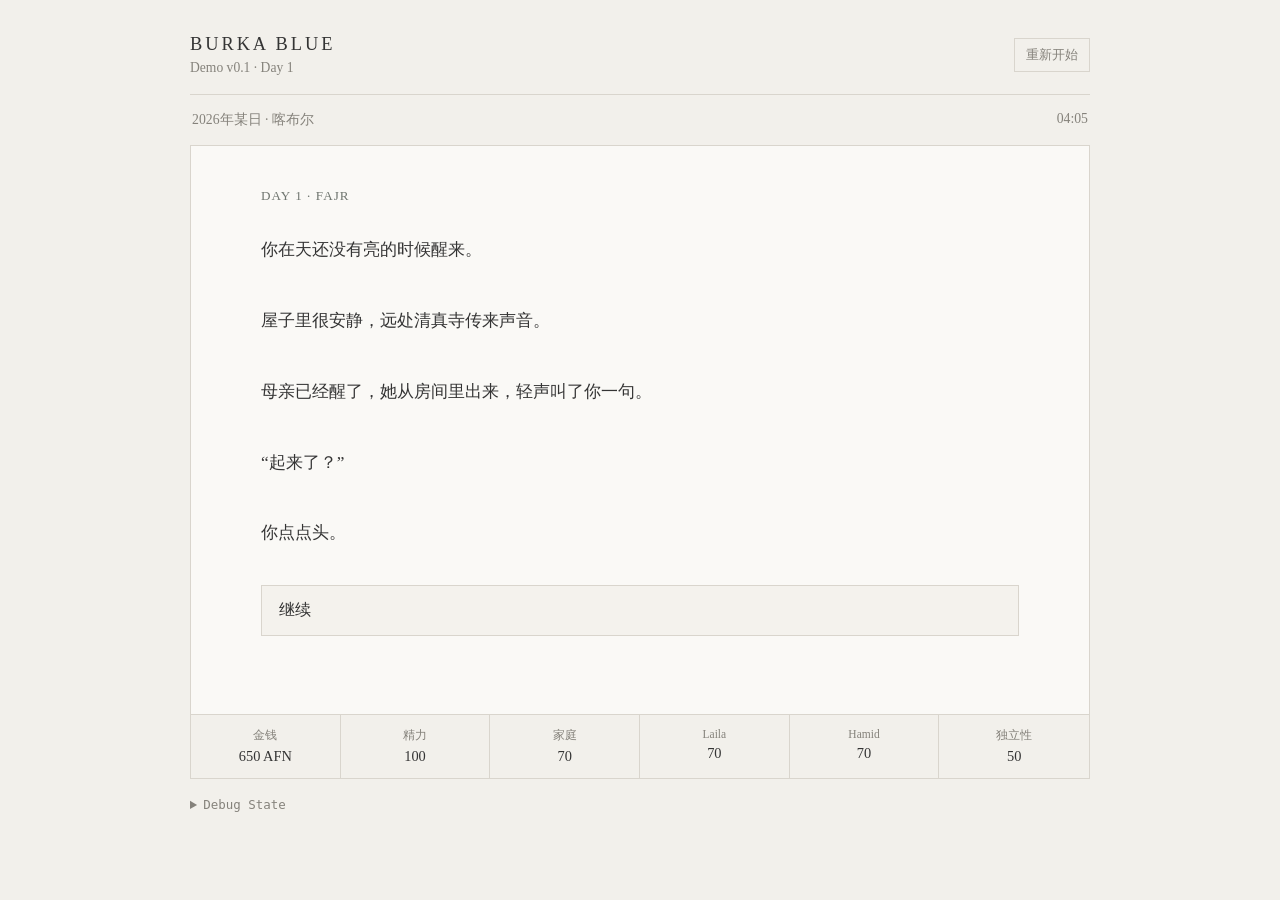
<file: index.html>
<!doctype html>
<html lang="zh-CN">
<head>
  <meta charset="UTF-8" />
  <meta name="viewport" content="width=device-width, initial-scale=1.0" />
  <title>Burka Blue — Demo v0.1</title>
  <link rel="stylesheet" href="style.css" />
</head>
<body>
  <main class="game-shell">
    <header class="header">
      <div>
        <div class="title">BURKA BLUE</div>
        <div class="subtitle">Demo v0.1 · Day 1</div>
      </div>
      <button id="restartBtn" class="small-btn">重新开始</button>
    </header>

    <section class="status-bar">
      <span id="dateStatus">2026年某日 · 喀布尔</span>
      <span id="timeStatus">04:05</span>
    </section>

    <section class="story-card">
      <div id="sceneLabel" class="scene-label"></div>
      <div id="storyText" class="story-text"></div>
      <div id="choices" class="choices"></div>
    </section>

    <section class="hud">
      <div><span>金钱</span><strong id="money">650 AFN</strong></div>
      <div><span>精力</span><strong id="energy">100</strong></div>
      <div><span>家庭</span><strong id="family">70</strong></div>
      <div><span>Laila</span><strong id="laila">70</strong></div>
      <div><span>Hamid</span><strong id="hamid">70</strong></div>
      <div><span>独立性</span><strong id="independence">50</strong></div>
    </section>

    <details class="debug">
      <summary>Debug State</summary>
      <pre id="debugState"></pre>
    </details>
  </main>

  <script src="game.js"></script>
</body>
</html>
</file>
<file: style.css>
* {
  box-sizing: border-box;
}

:root {
  --bg: #F2F0EB;
  --panel: #FAF9F6;
  --panel-2: #F4F2ED;
  --text: #343434;
  --muted: #85827B;
  --line: #D9D5CD;
  --accent: #6F756F;
}

body {
  margin: 0;
  min-height: 100vh;
  background: var(--bg);
  color: var(--text);
  font-family: Georgia, "Noto Serif SC", "Songti SC", serif;
}

.game-shell {
  width: min(900px, 92vw);
  margin: 0 auto;
  padding: 34px 0 60px;
}

.header {
  display: flex;
  align-items: center;
  justify-content: space-between;
  border-bottom: 1px solid var(--line);
  padding-bottom: 18px;
}

.title {
  letter-spacing: 0.16em;
  font-size: 1.15rem;
}

.subtitle {
  margin-top: 5px;
  color: var(--muted);
  font-size: 0.85rem;
}

.small-btn {
  border: 1px solid var(--line);
  background: transparent;
  color: var(--muted);
  padding: 7px 11px;
  cursor: pointer;
}

.small-btn:hover {
  color: var(--text);
  border-color: var(--accent);
}

.status-bar {
  display: flex;
  justify-content: space-between;
  color: var(--muted);
  font-size: 0.86rem;
  padding: 16px 2px;
}

.story-card {
  min-height: 570px;
  background: var(--panel);
  border: 1px solid var(--line);
  padding: 42px clamp(24px, 6vw, 70px);
}

.scene-label {
  color: var(--accent);
  font-size: 0.82rem;
  letter-spacing: 0.08em;
  margin-bottom: 28px;
}

.story-text {
  white-space: pre-line;
  font-size: 1.08rem;
  line-height: 2.05;
  min-height: 300px;
}

.choices {
  margin-top: 34px;
  display: grid;
  gap: 10px;
}

.choice-btn {
  width: 100%;
  text-align: left;
  background: var(--panel-2);
  border: 1px solid var(--line);
  color: var(--text);
  padding: 14px 17px;
  font: inherit;
  cursor: pointer;
  transition: border-color .15s ease, background .15s ease;
}

.choice-btn:hover {
  border-color: #c8c3b8;
  background: #e7e4dc;
}

.hud {
  display: grid;
  grid-template-columns: repeat(6, 1fr);
  border: 1px solid var(--line);
  border-top: 0;
}

.hud div {
  padding: 13px 10px;
  text-align: center;
  border-right: 1px solid var(--line);
}

.hud div:last-child {
  border-right: 0;
}

.hud span,
.hud strong {
  display: block;
}

.hud span {
  color: var(--muted);
  font-size: .72rem;
  margin-bottom: 5px;
}

.hud strong {
  font-size: .9rem;
  font-weight: normal;
}

.debug {
  margin-top: 18px;
  color: var(--muted);
  font-family: ui-monospace, SFMono-Regular, Menlo, monospace;
  font-size: .78rem;
}

.debug pre {
  white-space: pre-wrap;
  background: #0b0c0d;
  padding: 15px;
  overflow-x: auto;
}

@media (max-width: 700px) {
  .hud {
    grid-template-columns: repeat(3, 1fr);
  }

  .hud div:nth-child(3) {
    border-right: 0;
  }

  .hud div:nth-child(-n+3) {
    border-bottom: 1px solid var(--line);
  }

  .story-card {
    min-height: 620px;
  }
}
</file>
